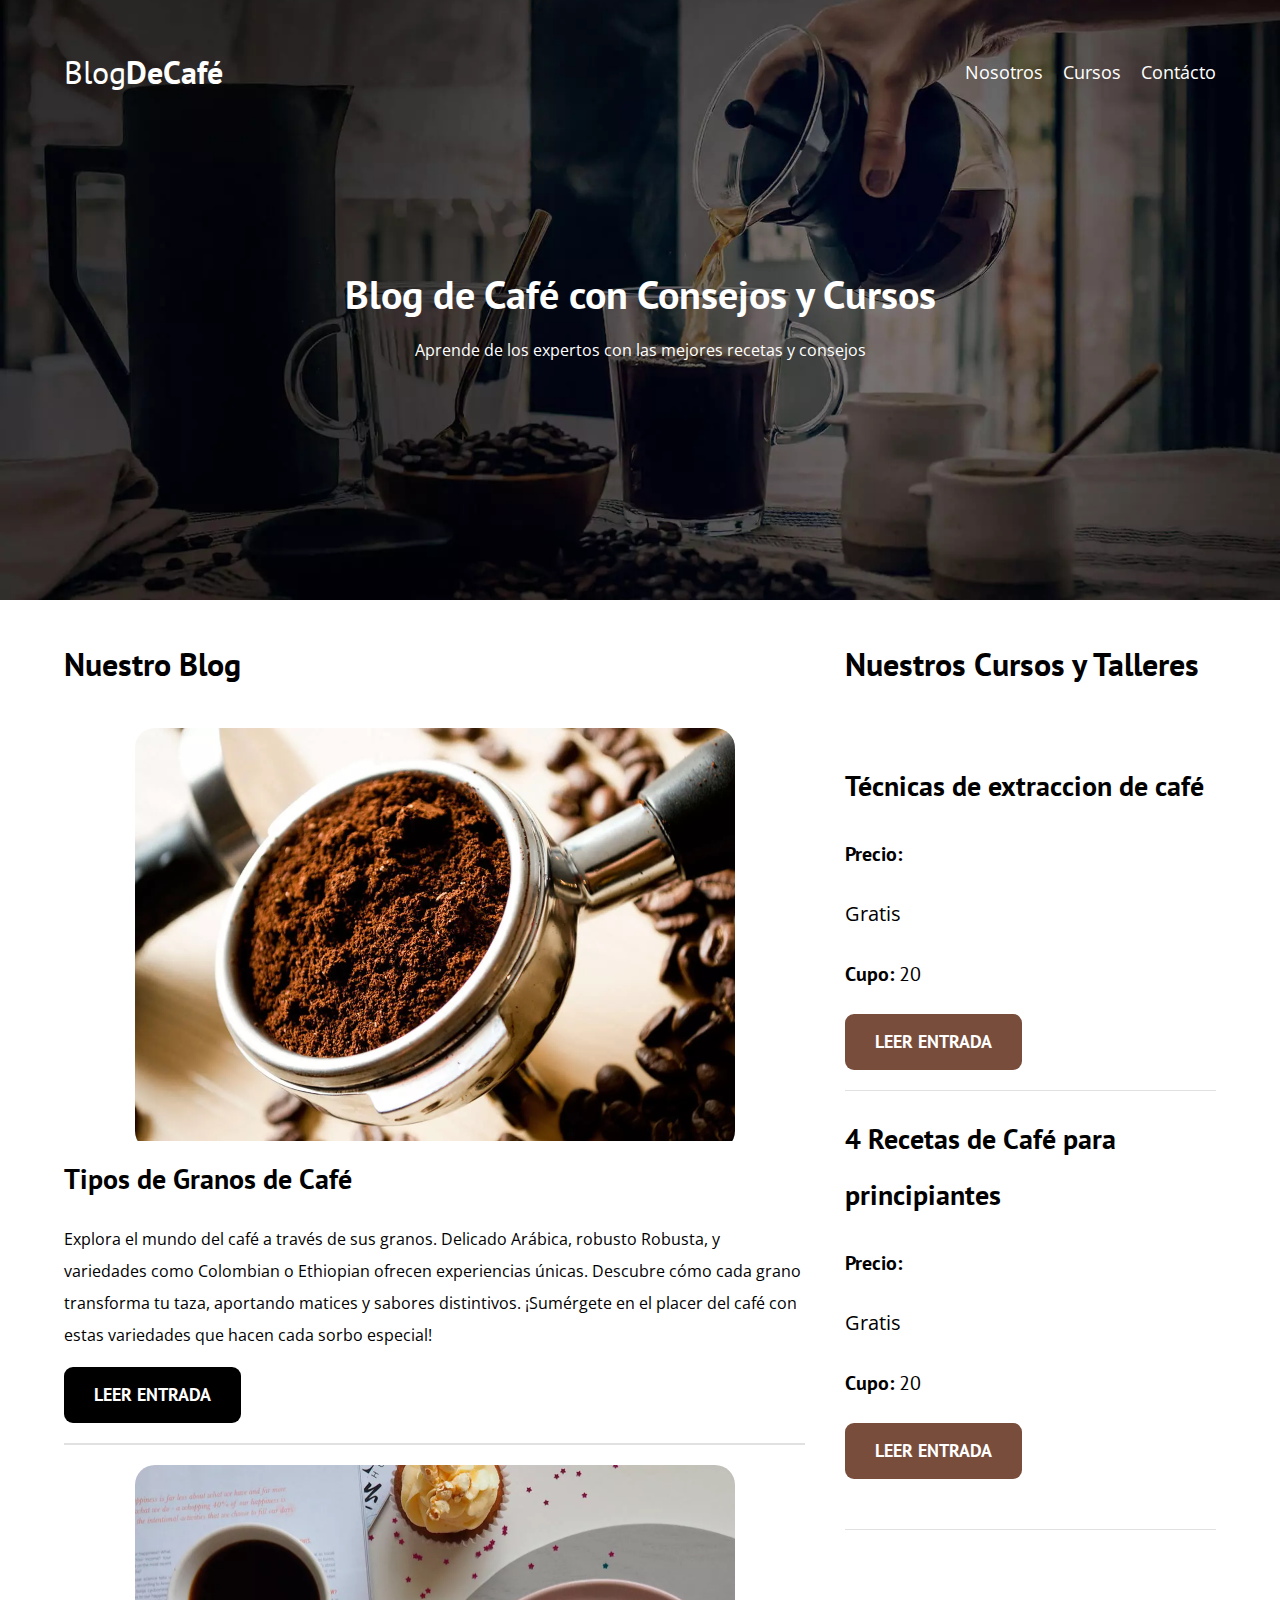
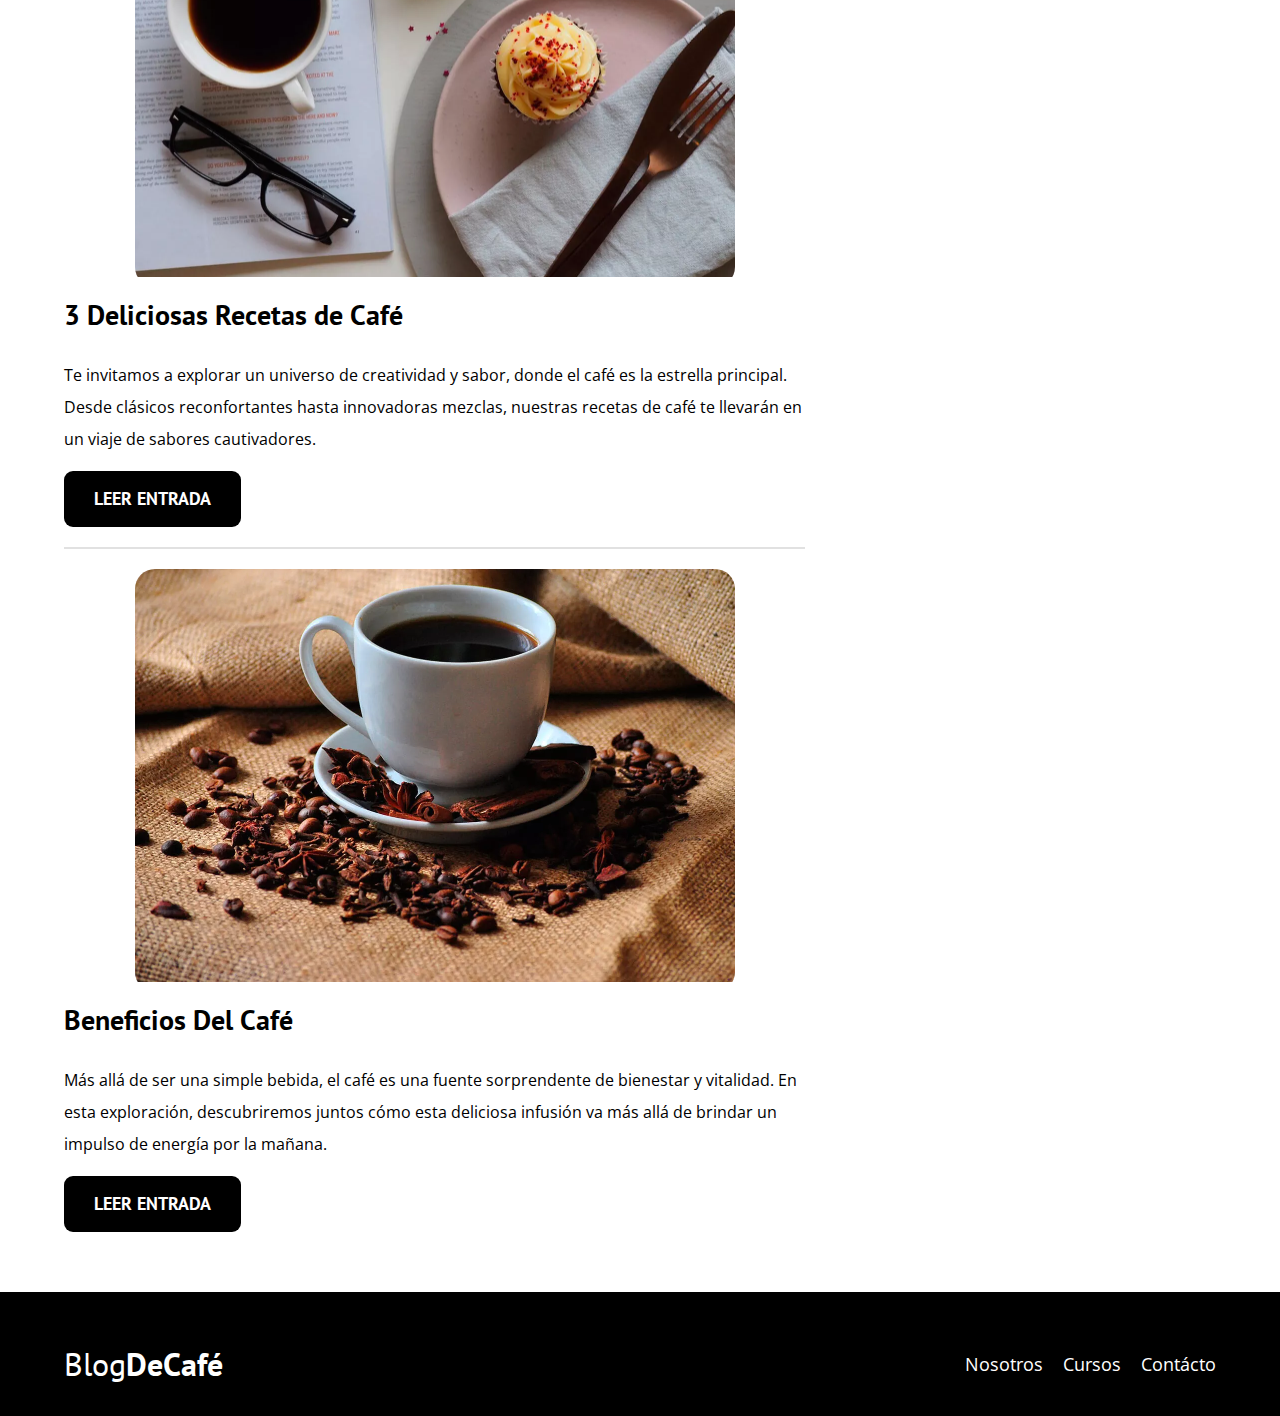
<file: blogdecafe_inicio/index.html>
<!DOCTYPE html>
<html lang="en">

<head>
    <meta charset="UTF-8">
    <meta name="viewport" content="width=2, initial-scale=1.0">
    <meta name="description" content="Página web de blog de café">
    <!--Prefetch-->
    <!--técnica de optimización de rendimiento que consiste en solicitar de manera previa (prefetch) ciertos recursos del sitio web 
        para acelerar su carga. A diferencia del Preload, que carga los recursos de manera anticipada, el Prefetch los solicita de manera 
        anticipada, lo que significa que el navegador comienza a descargar los recursos antes de que el usuario los necesite.-->
    <link rel="prefetch" href="nosotros.html" as="document">
    <!--Preload-->
    <!--preload consiste en cargar de forma previa (preload) ciertos recursos que conforman el sitio web
             para que estén disponibles de manera inmediata cuando el usuario los requiera. .-->
    <link rel="preload" href="css/style.css" as="stylesheet">
    <link rel="stylesheet" href="css/style.css">
    <link rel="preload" href="css/normalize.css" as="style">
    <link rel="stylesheet" href="css/normalize.css">
    <!--Google Fonts-->
    <link rel="preload"
        href="https://fonts.googleapis.com/css2?family=Open+Sans&family=PT+Sans:wght@400;700&display=swap"
        crossorigin="crossorigin" as="fonts">
    <link href="https://fonts.googleapis.com/css2?family=Open+Sans&family=PT+Sans:wght@400;700&display=swap"
        rel="stylesheet">

    <title>BlogDeCafé</title>
</head>

<body>
    <header class="header">
        <div class="contenedor">
            <div class="barra">
                <a href="index.html" class="logo">
                    <h1 class="logo__nombre no-margin centrar-texto">Blog<span class="logo__bold">DeCafé</span></h1>
                </a>
                <nav class="navegacion">
                    <a href="nosotros.html" class="navegacion__enlace">Nosotros</a>
                    <a href="cursos.html" class="navegacion__enlace">Cursos</a>
                    <a href="contacto.html" class="navegacion__enlace">Contácto</a>
                </nav>
            </div>
        </div>
        <div class="header__texto">
            <h2 class="no-margin">Blog de Café con Consejos y Cursos</h2>
            <p class="no-margin">Aprende de los expertos con las mejores recetas y consejos</p>

        </div>
    </header><!--.header -->
    <div class="contenedor contenido-principal">
        <main class="blog">
            <h3>Nuestro Blog</h3>

            <article class="entrada">
                <div class="entrada__imagen">

                    <picture>
                        <source srcset="img/blog1.webp" type="image/webp" loading="lazy">
                        <img src="img/blog1.jpg" alt="imagen_blog1" loading="lazy">
                    </picture><!--.picture-->

                </div>
                <div class="imagen__contenido">
                    <h4 class="no-margin">Tipos de Granos de Café</h4>
                    <p>
                        Explora el mundo del café a través de sus granos. Delicado Arábica, robusto Robusta, y
                        variedades como Colombian o Ethiopian ofrecen experiencias únicas. Descubre cómo cada grano
                        transforma tu taza, aportando matices y sabores distintivos. ¡Sumérgete en el placer del café
                        con estas variedades que hacen cada sorbo especial!
                    </p>
                    <a href="TiposGranos.html" class="boton boton--primario" target="entradas">Leer Entrada</a>
                </div>
            </article>
            <article class="entrada">
                <div class="entrada__imagen">

                    <picture>
                        <source srcset="img/blog2.webp" type="image/webp" loading="lazy">
                        <img src="img/blog2.jpg" alt="imagen_blog1" loading="lazy">
                    </picture><!--.picture-->

                </div>
                <div class="imagen__contenido">
                    <h4 class="no-margin">3 Deliciosas Recetas de Café</h4>
                    <p>Te invitamos a explorar un universo de creatividad y sabor, donde el café es la estrella
                        principal. Desde clásicos reconfortantes hasta innovadoras mezclas, nuestras recetas de café te
                        llevarán en un viaje de sabores cautivadores.</p>
                    <a href="recetas.html" class="boton boton--primario" target="entradas">Leer Entrada</a>
                </div>
            </article>
            <article class="entrada">
                <div class="entrada__imagen">

                    <picture>
                        <source srcset="img/blog3.webp" type="image/webp" loading="lazy">
                        <img src="img/blog3.jpg" alt="imagen_blog1" loading="lazy">
                    </picture><!--.picture-->

                </div>
                <div class="entrada__contenido">
                    <h4 class="no-margin">Beneficios Del Café</h4>
                    <p>Más allá de ser una simple bebida, el café es una fuente sorprendente de bienestar y vitalidad. En
                        esta exploración, descubriremos juntos cómo esta deliciosa infusión va más allá de brindar un
                        impulso de energía por la mañana.</p>
                    <a href="entrada.html" class="boton boton--primario">Leer Entrada</a>
                </div>
            </article>
        </main>
        <aside class="sidebar">
            <h3>Nuestros Cursos y Talleres</h3>
            <ul class="cursos no-padding ">
                <li class="widget-curso">
                    <h4 class="no-margin">Técnicas de extraccion de café</h4>
                    <p class="widget-curso__label">Precio:</p>
                    <span class="widget-curso__info">Gratis</span>
                    <p class="widget-curso__label">Cupo:
                        <span class="widget-curso__info">20</span>
                    </p>

                    <a href="entrada.html" class="boton boton--secundario">Leer Entrada</a>
                </li>

                <li class="widget-curso">
                    <h4 class="no-margin">4 Recetas de Café para principiantes</h4>
                    <p class="widget-curso__label">Precio:</p>
                    <span class="widget-curso__info">Gratis</span>
                    <p class="widget-curso__label">Cupo:
                        <span class="widget-curso__info">20</span>
                    </p>
                    <a href="entrada.html" class="boton boton--secundario">Leer Entrada</a>
                </li>

            </ul>
        </aside>
    </div>
    <footer class="footer">
        <div class="contenedor">
            <div class="barra">
                <a href="index.html" class="logo">
                    <h1 class="logo__nombre no-margin centrar-texto">Blog<span class="logo__bold">DeCafé</span></h1>
                </a>
                <nav class="navegacion">
                    <a href="nosotros.html" class="navegacion__enlace">Nosotros</a>
                    <a href="cursos.html" class="navegacion__enlace">Cursos</a>
                    <a href="contacto.html" class="navegacion__enlace">Contácto</a>
                </nav>
            </div>
        </div>
    </footer>
    <script src="js/modernizr.js"></script>
</body>

</html>
</file>
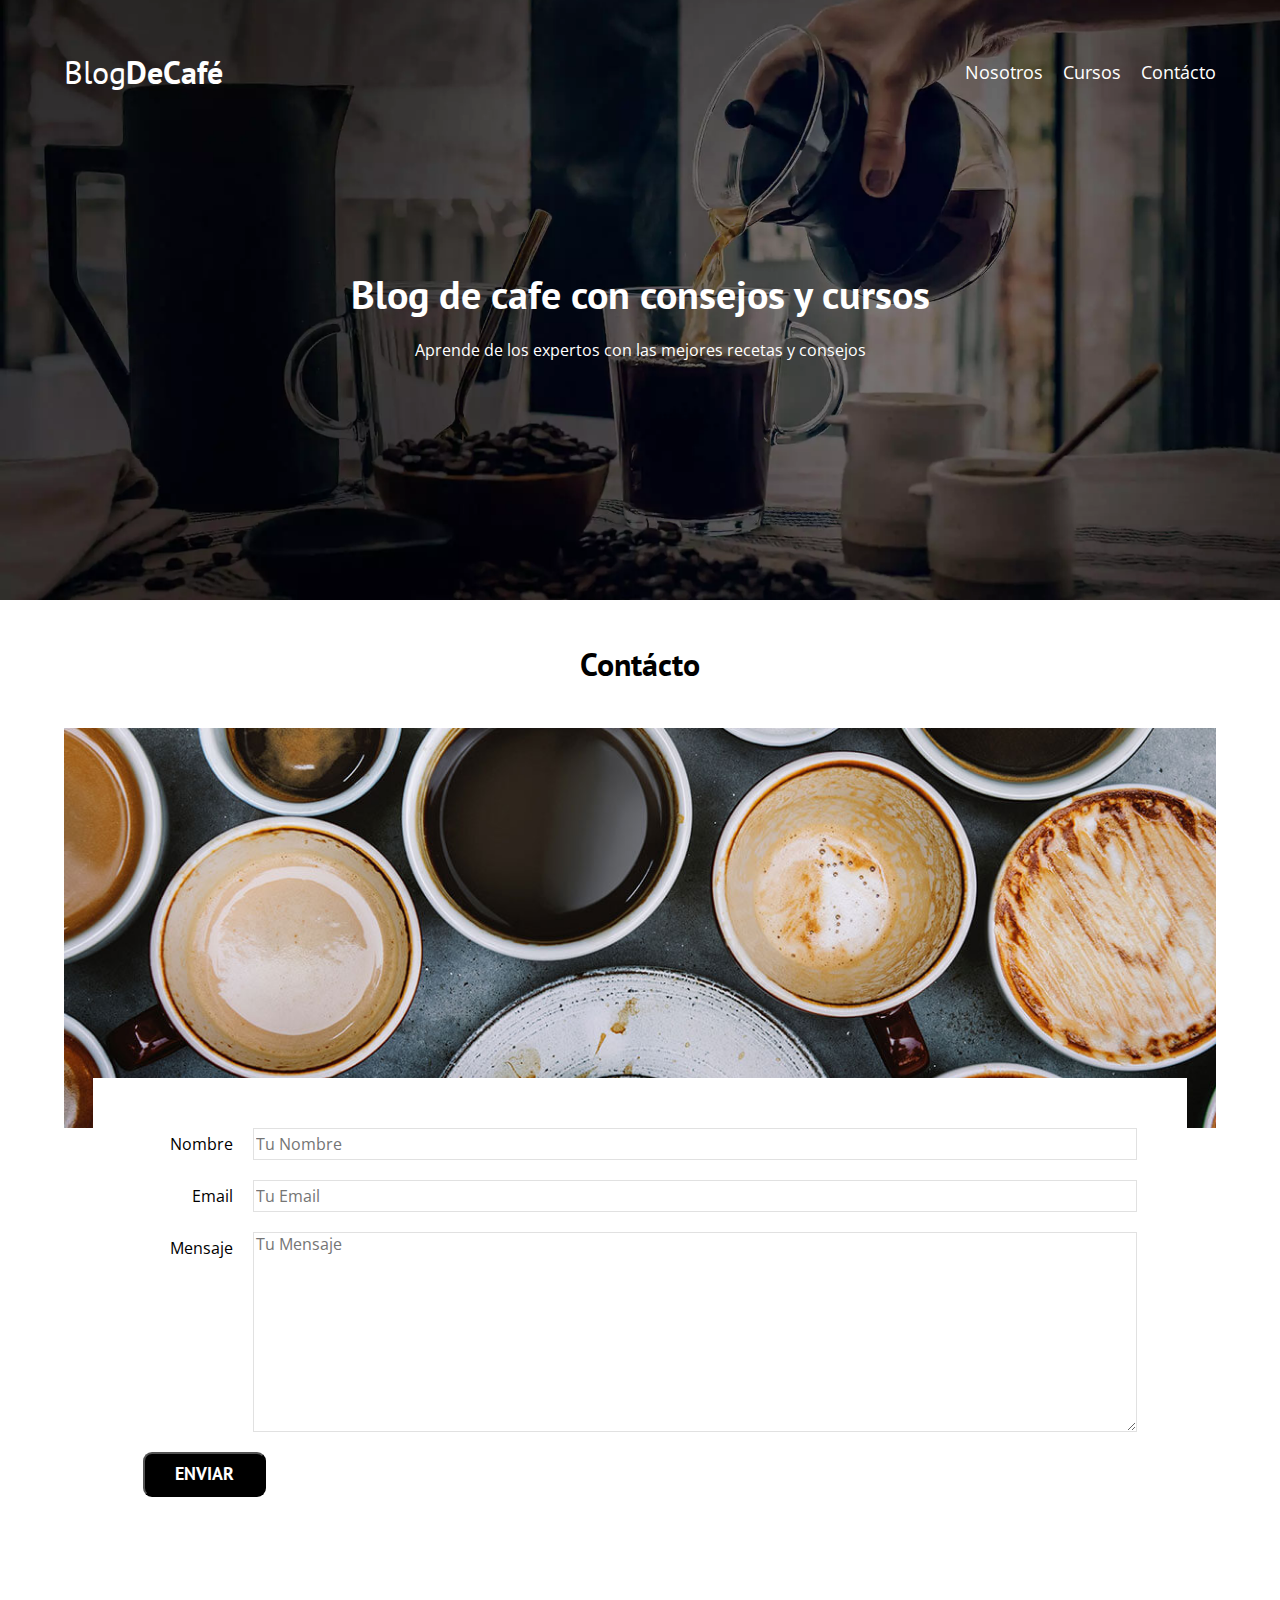
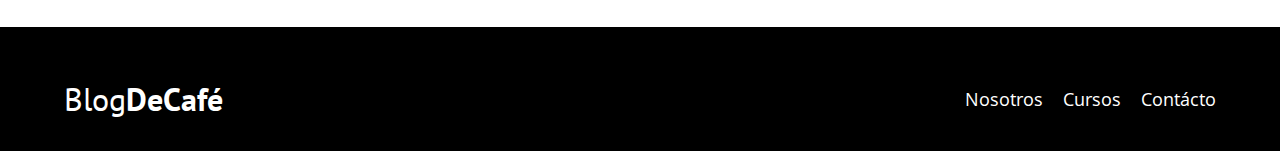
<file: blogdecafe_inicio/contacto.html>
<!DOCTYPE html>
<html lang="en">
<head>
    <meta charset="UTF-8">
    <meta name="viewport" content="width=2, initial-scale=1.0">
    <meta name="description" content="Página web de blog de café">
     <!--Prefetch-->
        <!--técnica de optimización de rendimiento que consiste en solicitar de manera previa (prefetch) ciertos recursos del sitio web 
        para acelerar su carga. A diferencia del Preload, que carga los recursos de manera anticipada, el Prefetch los solicita de manera 
        anticipada, lo que significa que el navegador comienza a descargar los recursos antes de que el usuario los necesite.-->
        <link rel="prefetch" href="nosotros.html" as="document">
        <!--Preload-->
        <!--preload consiste en cargar de forma previa (preload) ciertos recursos que conforman el sitio web
             para que estén disponibles de manera inmediata cuando el usuario los requiera. .-->
    <link rel="preload" href="css/style.css" as="stylesheet">
    <link rel="stylesheet" href="css/style.css">
    <link rel="preload" href="css/normalize.css" as="style">
    <link rel="stylesheet" href="css/normalize.css">
    <!--Google Fonts-->
    <link rel="preload" href="https://fonts.googleapis.com/css2?family=Open+Sans&family=PT+Sans:wght@400;700&display=swap" crossorigin="crossorigin" as="fonts">
    <link href="https://fonts.googleapis.com/css2?family=Open+Sans&family=PT+Sans:wght@400;700&display=swap"
        rel="stylesheet">
    <title>Nosotros</title>
</head>
<body>
    <header class="header">
        <div class="contenedor">
            <div class="barra">
                <a href="index.html" class="logo">
                    <h1 class="logo__nombre no-margin centrar-texto">Blog<span class="logo__bold">DeCafé</span></h1>
                </a>
                <nav class="navegacion">
                    <a href="nosotros.html" class="navegacion__enlace">Nosotros</a>
                    <a href="cursos.html" class="navegacion__enlace">Cursos</a>
                    <a href="contacto.html" class="navegacion__enlace">Contácto</a>
                </nav>
            </div>
        </div>
        <div class="header__texto">
            <h2 class="no-margin">Blog de cafe con consejos y cursos</h2>
            <p class="no-margin">Aprende de los expertos con las mejores recetas y consejos</p>

        </div>
        </header>
        <div class="contenedor">
            <h3 class="centrar-texto">Contácto</h3>
            <div class="contacto-bg">

            </div>

            <form action="" class="formulario">
                <div class="campo">
                    <label class="campo__label"for="nombre">Nombre</label>
                    <input type="text" 
                    class="campo__field"
                    name="nombre" 
                    id="nombre" 
                    placeholder="Tu Nombre">
                </div>
                <div class="campo">
                    <label class="campo__label"for="email">Email</label>
                    <input type="email" 
                    class="campo__field"
                    name="email" 
                    id="email" 
                    placeholder="Tu Email">
                </div>
                <div class="campo">
                    <label class="campo__label"for="mensaje">Mensaje</label>
                    <textarea name="mensaje"
                    class="campo__field campo__field--textarea"
                     id="mensaje" 
                     placeholder="Tu Mensaje"></textarea>
                </div>
                <div class="campo">
                    <input type="submit" class="boton boton--primario" value="Enviar">
                </div>
            </form>
        </div>
        <footer class="footer">
            <div class="contenedor">
                <div class="barra">
                    <a href="index.html" class="logo">
                        <h1 class="logo__nombre no-margin centrar-texto">Blog<span class="logo__bold">DeCafé</span></h1>
                    </a>
                    <nav class="navegacion">
                        <a href="nosotros.html" class="navegacion__enlace">Nosotros</a>
                        <a href="cursos.html" class="navegacion__enlace">Cursos</a>
                        <a href="contacto.html" class="navegacion__enlace">Contácto</a>
                    </nav>
                </div>
            </div>
        </footer>
        <script src="js/modernizr.js"></script>
</body>
</html>
</file>
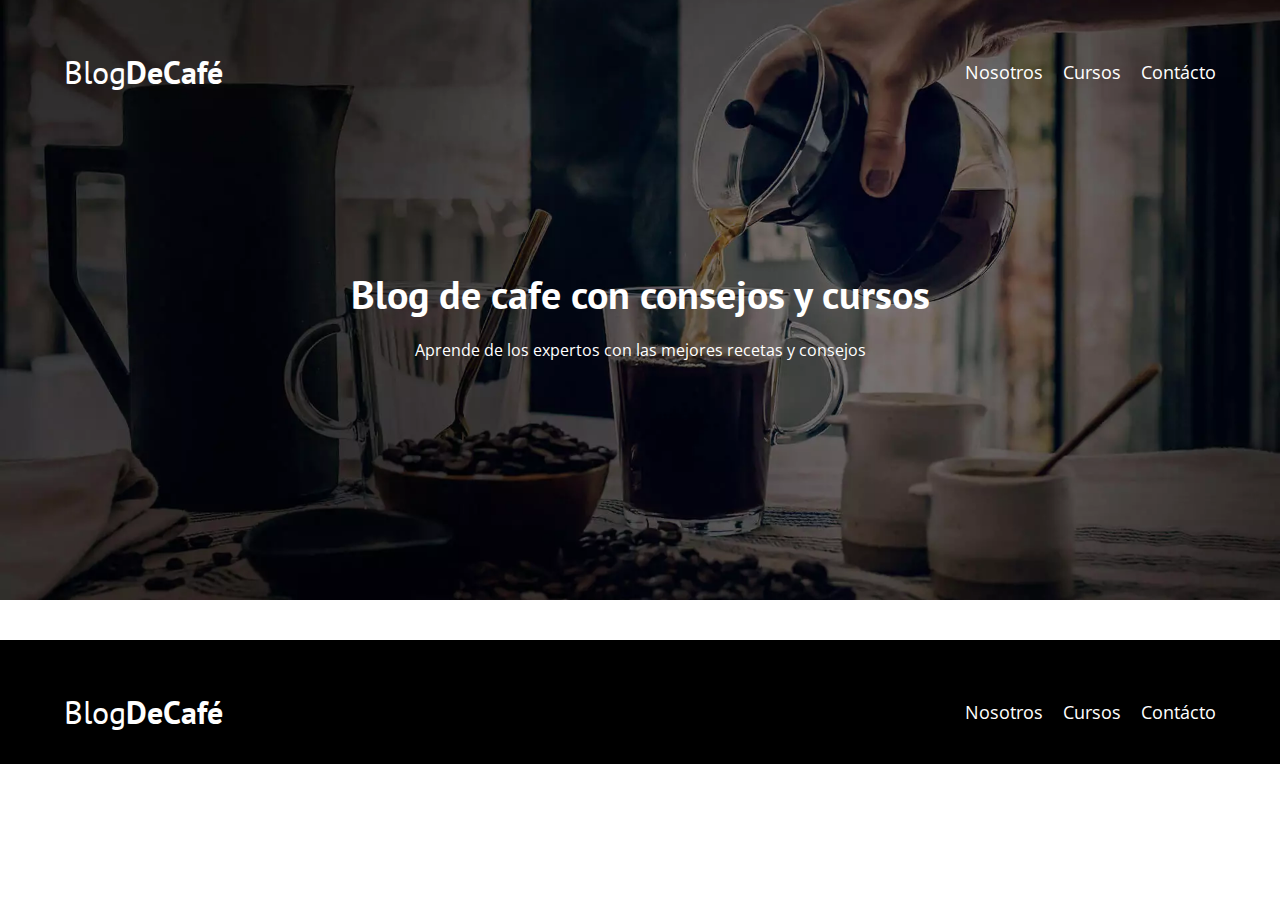
<file: blogdecafe_inicio/entrada.html>
<!DOCTYPE html>
<html lang="en">

<head>
    <meta charset="UTF-8">
    <meta name="viewport" content="width=2, initial-scale=1.0">
    <meta name="description" content="Página web de blog de café">
    <!--Prefetch-->
    <!--técnica de optimización de rendimiento que consiste en solicitar de manera previa (prefetch) ciertos recursos del sitio web 
        para acelerar su carga. A diferencia del Preload, que carga los recursos de manera anticipada, el Prefetch los solicita de manera 
        anticipada, lo que significa que el navegador comienza a descargar los recursos antes de que el usuario los necesite.-->
    <link rel="prefetch" href="nosotros.html" as="document">
    <!--Preload-->
    <!--preload consiste en cargar de forma previa (preload) ciertos recursos que conforman el sitio web
             para que estén disponibles de manera inmediata cuando el usuario los requiera. .-->
    <link rel="preload" href="css/style.css" as="stylesheet">
    <link rel="stylesheet" href="css/style.css">
    <link rel="preload" href="css/normalize.css" as="style">
    <link rel="stylesheet" href="css/normalize.css">
    <!--Google Fonts-->
    <link rel="preload"
        href="https://fonts.googleapis.com/css2?family=Open+Sans&family=PT+Sans:wght@400;700&display=swap"
        crossorigin="crossorigin" as="fonts">
    <link href="https://fonts.googleapis.com/css2?family=Open+Sans&family=PT+Sans:wght@400;700&display=swap"
        rel="stylesheet">
    <title>Nosotros</title>
</head>

<body>
    <header class="header">
        <div class="contenedor">
            <div class="barra">
                <a href="index.html" class="logo">
                    <h1 class="logo__nombre no-margin centrar-texto">Blog<span class="logo__bold">DeCafé</span></h1>
                </a>
                <nav class="navegacion">
                    <a href="nosotros.html" class="navegacion__enlace">Nosotros</a>
                    <a href="cursos.html" class="navegacion__enlace">Cursos</a>
                    <a href="contacto.html" class="navegacion__enlace">Contácto</a>
                </nav>
            </div>
        </div>
        <div class="header__texto">
            <h2 class="no-margin">Blog de cafe con consejos y cursos</h2>
            <p class="no-margin">Aprende de los expertos con las mejores recetas y consejos</p>
        </div>
    </header>
    
    <footer class="footer">
        <div class="contenedor">
            <div class="barra">
                <a href="index.html" class="logo">
                    <h1 class="logo__nombre no-margin centrar-texto">Blog<span class="logo__bold">DeCafé</span></h1>
                </a>
                <nav class="navegacion">
                    <a href="nosotros.html" class="navegacion__enlace">Nosotros</a>
                    <a href="cursos.html" class="navegacion__enlace">Cursos</a>
                    <a href="contacto.html" class="navegacion__enlace">Contácto</a>
                </nav>
            </div>
        </div>
    </footer>
    <script src="js/modernizr.js"></script>
</body>

</html>
</file>
<file: blogdecafe_inicio/css/style.css>
/*Custom properties*/

:root {
    --fuenteHeading: 'PT Sans', sans-serif;
    --fuenteParrafo: 'Open Sans', sans-serif;

    --primario: #784D3C;
    --grisClaro: #e1e1e1;
    --blanco: #ffffff;
    --negro: #000000;
}

html {
    /* box-sizing: border-box;para hacer que el border, el padding,etc
    no afecten el ancho de nuestros elementos*/
    box-sizing: border-box;
    font-size: 62.5%;
    /*1rem = 10px*/
}

*,
*:before,
*:after {
    /*nherit, heredar del elemento padre que es el html*/
    box-sizing: inherit;
}

body {
    font-family: var(--fuenteParrafo);
    font-size: 1.6rem;
    line-height: 2;
    /*interlineado*/
}

/**  Gloabales **/

.contenedor {
    /* max-width: 120rem;
    width: 90%; */
    width: min(90%, 120rem);
    margin: 0 auto;
}

a {
    text-decoration: none;
}

h1,
h2,
h3,
h4 {
    font-family: var(--fuenteHeading);
}

h1 {
    font-size: 4.8rem;
}

h2 {
    font-size: 4rem;
}

h3 {
    font-size: 3.2rem;
}

h4 {
    font-size: 2.8rem;
}

img {
    max-width: 100%;
    /*para hacer que nuestras imagenes sean que fluyan responsivamente*/
}

.no-margin {
    margin: 0;
}

.no-padding {
    padding: 0;
}

.centrar-texto {
    text-align: center;
}


/** Header **/

.webp .header {
    background-image: url(../img/banner.webp);
    /*si el navegador soporte la clase .webp*/

}

.no-webp .header {
    background-image: url(../img/banner.jpg);
    /*si el navegador no soporta la clase .webp*/
}

.header {


    height: 60rem;
    background-size: cover;
    /*para que la imagen tome todo el tamaño disponible*/
    background-repeat: no-repeat;
    /* background-position ,que parte de la imagen se debe ver primordialmente
    tanto verticalmente como horizontalmente o */
    background-position: center center;
}

.header__texto {

    text-align: center;
    color: var(--blanco);
    margin-top: 5rem;
}

@media(min-width:767px) {

    .header__texto {
        margin-top: 15rem;
    }
}

/*Navegacion*/
.barra {
    padding-top: 4rem;
}

@media(min-width:767px) {
    .barra {

        display: flex;
        justify-content: space-between;
        align-items: center;
    }

}

.logo {

    color: var(--blanco);
}

.logo__nombre {
    font-weight: normal;
    /*400*/
}

.logo__bold {
    font-weight: bold;
    /*700*/

}



@media(min-width:767px) {
    .navegacion {

        display: flex;
        gap: 2rem;
    }
}

.navegacion__enlace {
    display: block;
    text-align: center;
    font-size: 1.8rem;
    color: var(--blanco);
}

@media (min-width:767px) {
    .contenido-principal {

        display: grid;
        grid-template-columns: 2fr 1fr;
        column-gap: 4rem;
    }
}

.entrada {
    border-bottom: 2px solid var(--grisClaro);
    margin-bottom: 2rem;
}

.entrada:last-of-type {
    /*en el ultimo article con la clase entrada no lleva un border*/
    border-bottom: none;
    margin-bottom: 0;
}

.boton {
    display: block;
    font-family: var(--fuenteHeading);
    color: var(--blanco);
    text-align: center;
    padding: 1rem 3rem;
    font-size: 1.8rem;
    text-transform: uppercase;
    font-weight: 700;
    margin-bottom: 2rem;
    border-radius: .9rem;
}


@media(min-width:767px) {
    .boton {
        display: inline-block;
        /*se usa block, por que inline, es inmune a los margen, width y demás*/
        /*inline-block es block flexible , ocupa todo el espacio , pero si hay cambios se acomoda*/
    }
}

.boton:hover {
    cursor: pointer;
}

.boton--primario {
    background-color: var(--negro);
}

.boton--secundario {
    background-color: var(--primario);
}

.cursos {
    list-style: none;
}

.widget-curso {
    border-bottom: 1px solid var(--grisClaro);
    margin-bottom: 2rem;
}

.widget-curso:last-of-type {
    border: none;
    margin-bottom: 0;
}

.widget-curso__label {

    font-family: var(--fuenteHeading);
    font-weight: 700;
}

.widget-curso__info {
    font-weight: 400;
}

.widget-curso__label,
.widget-curso__info {

    font-size: 2rem;
}

.footer {
    background-color: var(--negro);
    padding-top: 3rem 0;
    margin-top: 4rem;
    padding-bottom: 2rem;
}

/** Sobre Nosotros **/

@media(min-width:767px) {
    /* .sobre-nosotros{
        display: flex;
        gap: 2rem;
    } */

    .sobre-nosotros {
        display: grid;
        grid-template-columns: repeat(2, 1fr);
        column-gap: 2rem;
        /* justify-content: space-between; */
    }


    .sobre-nosotros__imagen,
    .sobre-nosotros__texto {
        flex-basis: 50%;
        /* flex-basis: calc(50% - 1rem); */
    }
}


/** Cursos **/

.cursos {
    padding: 3rem 0;
    border-bottom: 1px solid var(--grisClaro);

}

@media(min-width:767px) {
    .curso {
        display: grid;
        grid-template-columns: 1fr 2fr;
        column-gap: 2rem;
    }

}

.curso:last-of-type {
    border: none;
}


.curso__label {

    font-family: var(--fuenteHeading);
    font-weight: 700;
}

.curso__info {
    font-weight: 400;
}

.curso__label,
.curso__info {

    font-size: 2rem;
}

/** Entrada **/


@media(min-width:767px) {
    /* .sobre-nosotros{
        display: flex;
        gap: 2rem;
    } */

    .entrada {
        display: flex;
        flex-direction: column;
        align-items: center;
        justify-content: center;
    }


    .entrada__imagen {
        max-width: 600px;
        border-radius: 2rem;
        /* ajusta el radio de los bordes según tus necesidades */
        overflow: hidden; 
        /* box-shadow: 0 0 10px rgba(0, 0, 0, 0.5);/ */
    }

    .entrada__texto {

        margin-top: 5rem;
        text-align: justify;
    }

    .entrada__imagen,
    .entrada__texto {
        flex-basis: 50%;

    }
}


/** Contacto **/

.contacto-bg {
    background-image: url(../img/contacto.jpg);
    height: 40rem;
    background-size: cover;
    background-repeat: no-repeat;
}

.formulario {

    background-color: var(--blanco);
    margin: -5rem auto 0 auto;
    width: 95%;
    padding: 5rem;
}

.campo {
    display: flex;
    margin-bottom: 2rem;
    gap: 2rem;
}

.campo__label {
    flex: 0 0 9rem;
    text-align: right;
}

.campo__field {
    flex: 1;
    border: 1px solid var(--grisClaro);
}

.campo__field--textarea {
    /*Modificador (BEM)*/
    height: 20rem;
}
</file>
